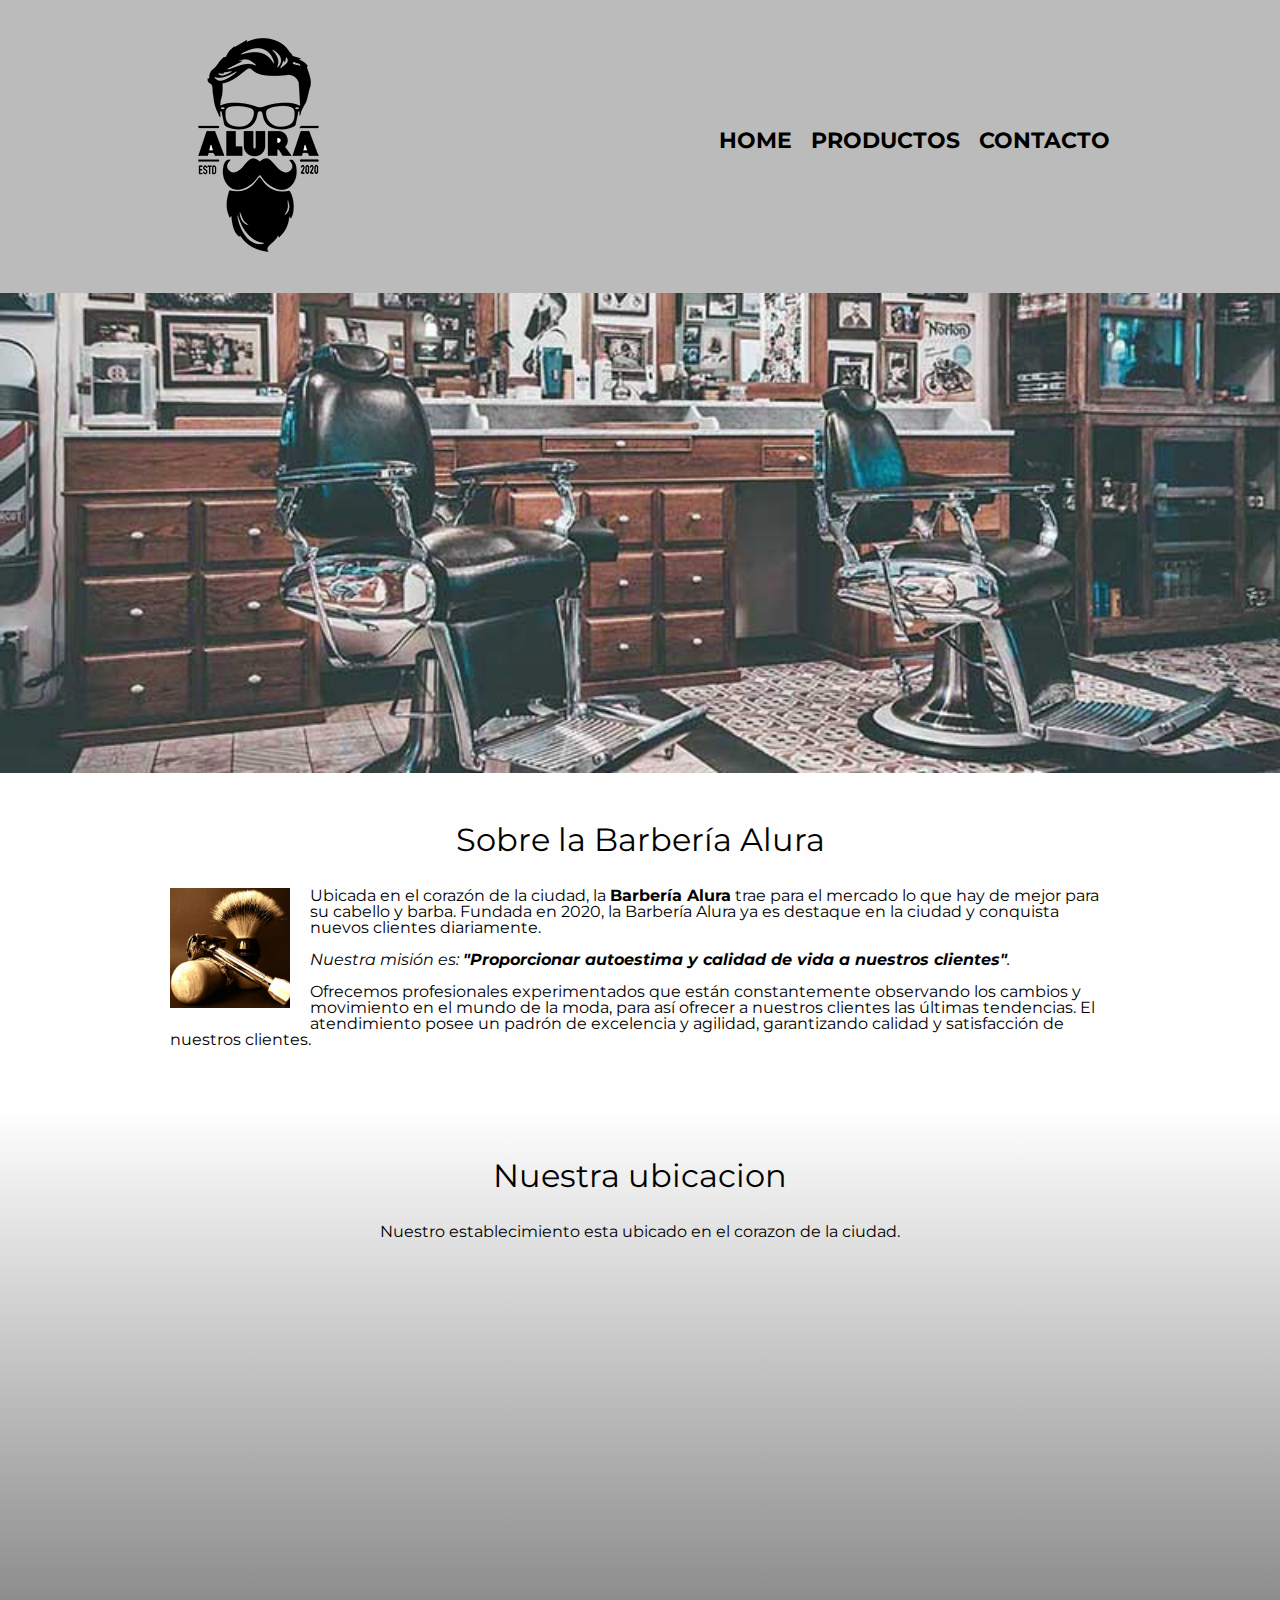
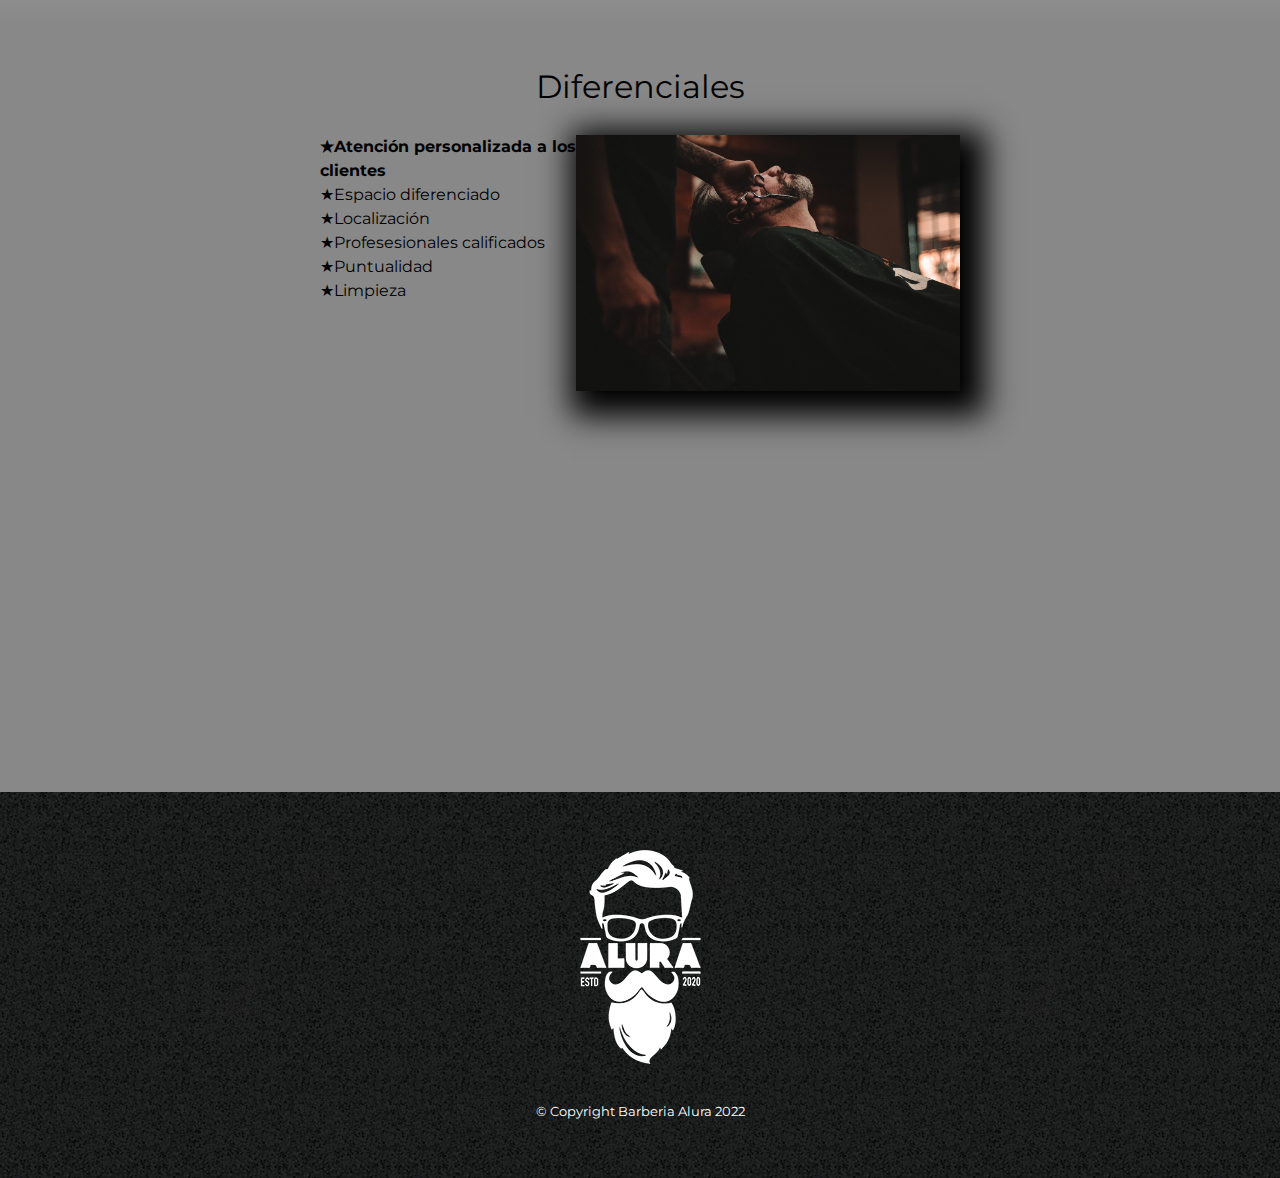
<file: Barberia/index.html>
<!DOCTYPE html>

<html lang="es">
    
    <head>

        <meta charset="UTF-8"> 
        <meta name="viewport" content="width=device-width">
        <title>Barbería Alura</title>
        <link rel="stylesheet" href="reset.css">
        <link rel="stylesheet" href="style.css">
        <link rel="preconnect" href="https://fonts.googleapis.com">
<link rel="preconnect" href="https://fonts.gstatic.com" crossorigin>
<link href="https://fonts.googleapis.com/css2?family=Montserrat:wght@300&display=swap" rel="stylesheet">
        
    </head>

    <body>

        <header>
            <div class="caja">
                <h1><img src="imagenes/logo.png" alt="Logo de la Barberia"></h1>
                <nav> 
                    <ul class="navegacion">
                        <li><a href="index.html">Home</a></li>
                        <li><a href="productos.html">Productos</a></li>
                        <li><a href="http://www.google.com">Contacto</a></li>

                    </ul>
                    </nav>
            </div>
            
        </header>

        <img class="banner" src="banner/banner.jpg">
        
        <main>
            <section class="principal">

                <h2 class="titulo-principal">Sobre la Barbería Alura</h2>
    
                <img class="utensilios" src="imagenes/utensilios.jpg" alt="Utensilios de un barbero">

                <p>Ubicada en el corazón de la ciudad, la <strong>Barbería Alura</strong> trae para el mercado lo que hay de mejor para su cabello y barba. Fundada en 2020, la Barbería Alura ya es destaque en la ciudad y conquista nuevos clientes diariamente.</p>
    
                <p id="mision"><em>Nuestra misión es: <strong>"Proporcionar autoestima y calidad de vida a nuestros clientes"</strong>.</em></p>
    
                <p>Ofrecemos profesionales experimentados que están constantemente observando los cambios y movimiento en el mundo de la moda, para así ofrecer a nuestros clientes las últimas tendencias. El atendimiento posee un padrón de excelencia y agilidad, garantizando calidad y satisfacción de nuestros clientes.</p> 
    
            </section>

            <section class="mapa">
                <h3 class="titulo-principal">Nuestra ubicacion</h3>
                <p>Nuestro establecimiento esta ubicado en el corazon de la ciudad.</p>

                <div class="mapa-contenido">
                    <iframe src="https://www.google.com/maps/embed?pb=!1m18!1m12!1m3!1d818.840157285932!2d-69.79672987675049!3d18.47479056557929!2m3!1f0!2f0!3f0!3m2!1i1024!2i768!4f13.1!3m3!1m2!1s0x8eaf879f7295117d%3A0xb3ab71dadba432c0!2sNormAlitas!5e0!3m2!1ses-419!2sdo!4v1674700617543!5m2!1ses-419!2sdo" width="100%" height="300" style="border:0;" allowfullscreen="" loading="lazy" referrerpolicy="no-referrer-when-downgrade"></iframe>
                </div>
                

            </section>
    
            <section class="diferenciales">
    
                <h3 class="titulo-principal">Diferenciales</h3>
                
                <div class="contenido-diferenciales">
                    <ul class="lista-diferenciales">
                        <li class="items">Atención personalizada a los clientes</li>
                        <li class="items">Espacio diferenciado</li>
                        <li class="items">Localización</li>
                        <li class="items">Profesesionales calificados</li>
                        <li class="items">Puntualidad</li>
                        <li class="items">Limpieza</li>
                    </ul><img src="diferenciales/diferenciales.jpg" class="imagen-diferenciales">
                </div>    

                <div class="video">
                    <iframe width="100%" height="315" src="https://www.youtube.com/embed/wcVVXUV0YUY" title="YouTube video player" frameborder="0" allow="accelerometer; autoplay; clipboard-write; encrypted-media; gyroscope; picture-in-picture; web-share" allowfullscreen></iframe>
                </div>

                
    
            </section>
        </main>
        <footer>
            <img src="imagenes/logo-blanco.png" alt="Logo de la Barberia">
            <p class="copyright">&copy Copyright Barberia Alura 2022</p>
        </footer> 
    </body>
    
</html>
</file>
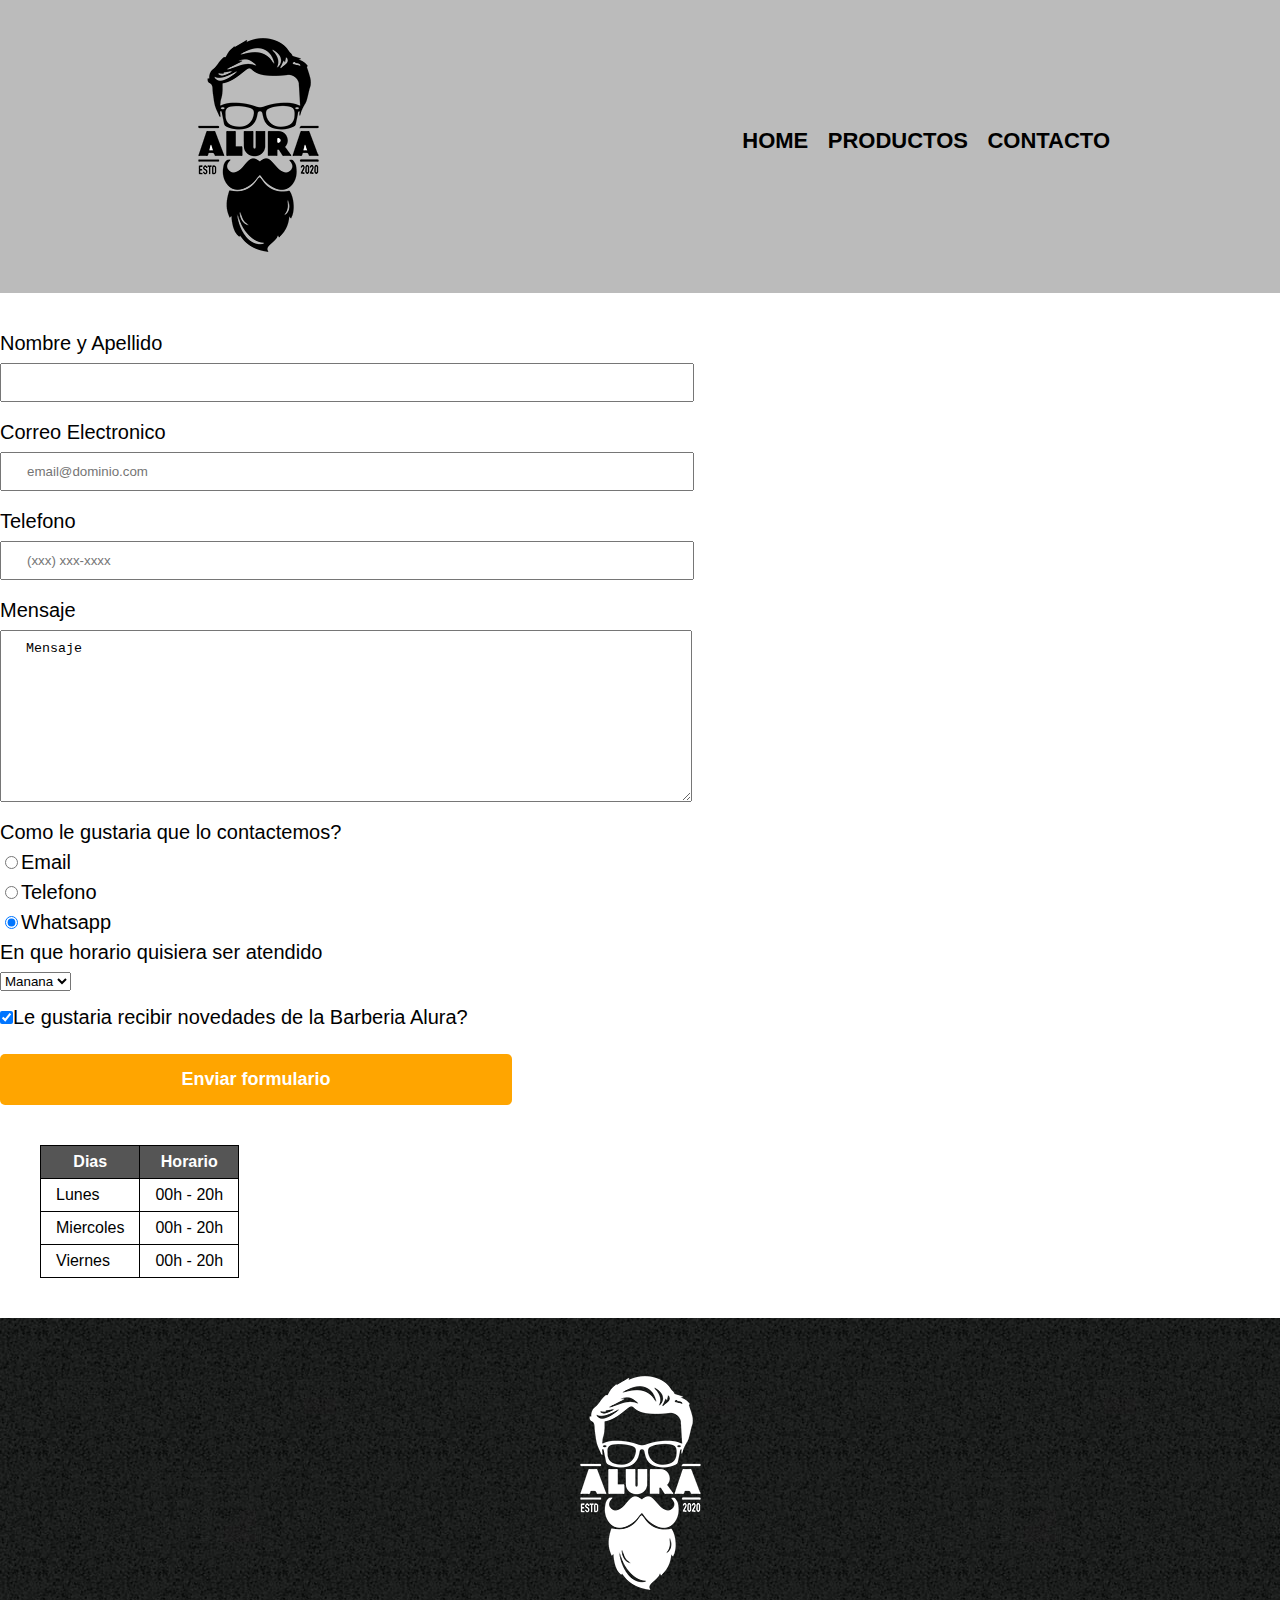
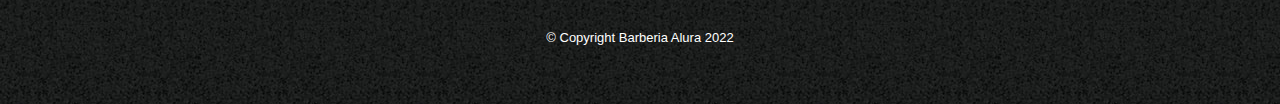
<file: Barberia/contacto.html>
<!DOCTYPE html>
<html>
    <head>
    <meta charset="UTF-8">    
    <title>Contactos - Barberia Alura</title>
    <link rel="stylesheet" href="reset.css">
    <link rel="stylesheet" href="style.css">
    </head>
    <body>
        <header>
            <div class="caja">
                <h1><img src="imagenes/logo.png" alt="Logo de la Barberia"></h1>
                <nav> 
                    <ul class="navegacion">
                        <li><a href="index.html">Home</a></li>
                        <li><a href="productos.html">Productos</a></li>
                        <li><a href="http://www.google.com">Contacto</a></li>

                    </ul>
                    </nav>
            </div>
            
        </header>
        <main id="contactos">
            <form>
                <label for="nombreapellido">Nombre y Apellido</label>
                <input type="text" id="nombreapellido" class="input-padron" required>
               
                <label for="correoelectronico">Correo Electronico</label>
                <input type="email" id="correoelectronico" class="input-padron" required
                placeholder="email@dominio.com">
           
                <label for="tel">Telefono</label>
                <input type="text" id="telefono" class="input-padron" required
                placeholder="(xxx) xxx-xxxx">
                
                <label for="mensaje">Mensaje</label>
                <textarea id="mensaje" cols="70" rows="10" class="input-padron">Mensaje</textarea>
                
                <fieldset>
                    <legend>Como le gustaria que lo contactemos?</legend>

                <label for="radio-email"><input type="radio" name="contacto" value="email" id="radio-email">Email</label>
                
                <label for="radio-telefono"><input type="radio" name="contacto" value="telefono" id="radio-telefono">Telefono</label>
                
                <label for="radio-whatsapp"><input type="radio" name="contacto" value="whatsapp" id="radio-whatsapp" checked>Whatsapp</label>
                   
                </fieldset>
                <fieldset>
                    <legend>En que horario quisiera ser atendido</legend>
                    <select>
                        <option>Manana</option>
                        <option>Tarde</option>
                        <option>Noche</option>
                    </select>
                </fieldset>
                <label><input type="checkbox" class="checkbox" checked>Le gustaria recibir novedades de la Barberia Alura?</label>

                <input type="submit" value="Enviar formulario" class="enviar">
            </form>
            <table>
                <thead>
                    <th>Dias</th>
                    <th>Horario</th>
                </thead>
                <tbody>
                    <tr>
                        <td>Lunes</td>
                        <td>00h - 20h</td>
                    </tr>
                    <tr>
                        <td>Miercoles</td>
                        <td>00h - 20h</td>    
                    </tr>
                    <tr>
                        <td>Viernes</td>
                        <td>00h - 20h</td>
                    </tr>
                </tbody>    
            </table>

        </main>
        <footer>
            <img src="imagenes/logo-blanco.png" alt="Logo de la Barberia">
            <p class="copyright">&copy Copyright Barberia Alura 2022</p>
        </footer>
    </body>

</html>
</file>
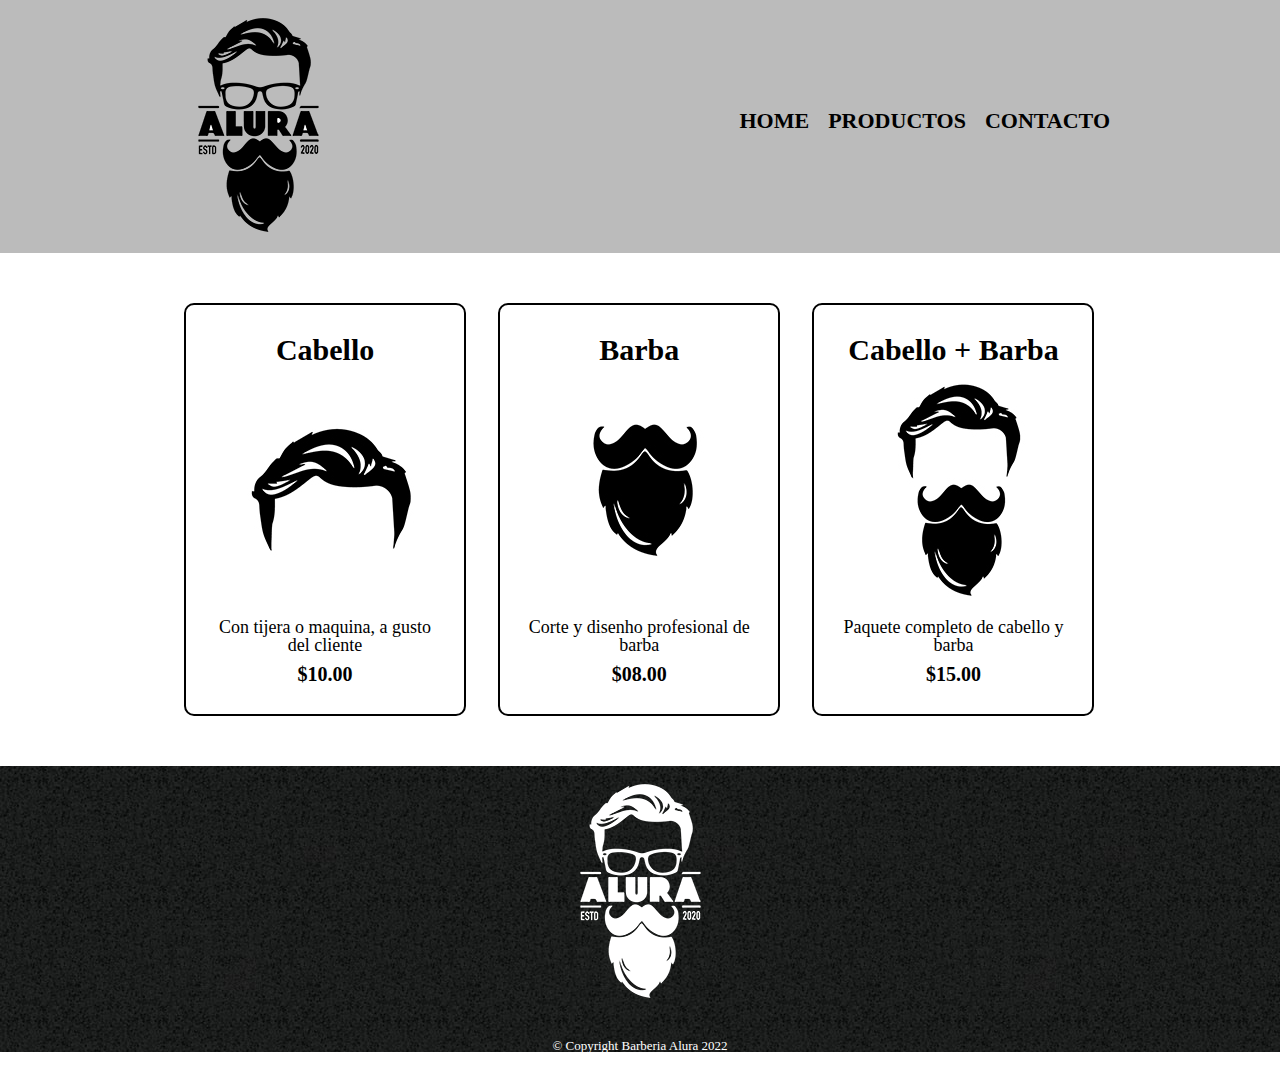
<file: Barberia/productos.html>
<!DOCTYPE html>
<html>
    <head>
    <meta charset="UTF-8">    
    <title>Productos - Barberia Alura</title>
    <link rel="stylesheet" href="style.css">
    <link rel="stylesheet" href="reset.css">
    </head>
    <body>
        <header>
            <div class="caja">
                <h1><img src="imagenes/logo.png"></h1>
                <nav> 
                    <ul class="navegacion">
                        <li><a href="index.html">Home</a></li>
                        <li><a href="productos.html">Productos</a></li>
                        <li><a href="http://www.google.com">Contacto</a></li>

                    </ul>
                    </nav>
            </div>
            
        </header>
        <main>
            <ul class="productos">
                <li>
                    <h2>Cabello</h2>
                    <img src="imagenes/cabello.jpg">
                    <p class="descProductos">Con tijera o maquina, a gusto del cliente</p>
                    <p class="precProductos">$10.00</p>
                </li>
                <li>
                    <h2>Barba</h2>
                    <img src="imagenes/barba.jpg">
                    <p class="descProductos">Corte y disenho profesional de barba</p>
                    <p class="precProductos">$08.00</p>
                    </li>
                <li>
                    <h2>Cabello + Barba</h2>
                    <img src="imagenes/cabello+barba.jpg">
                    <p class="descProductos">Paquete completo de cabello y barba</p>
                    <p class="precProductos">$15.00</p>
                   </li>
            </ul>
            
        </main>
        <footer>
            <img src="imagenes/logo-blanco.png">
            <p class="copyright">&copy Copyright Barberia Alura 2022</p>
        </footer>
    </body>

</html>
</file>
<file: Barberia/style.css>
body{
    font-family: 'Montserrat', sans-serif;
}

header {
    background-color: #BBBBBB;
    padding: 20px 0;
}

.caja{
    width: 940px;
    position: relative;
    margin: 0 auto;
}

nav{
    position: absolute;
    top:110px;
    right: 0;
}

nav li{
    display: inline;
    margin: 0 0 0 15px;
}

nav a{
    text-transform: uppercase;
    color: #000000;
    font-weight: bold;
    font-size: 22px;
    text-decoration: none;
}

nav a:hover{
    color: #c78c19;
    text-decoration: underline;
}

.productos{
    width: 940px;
    margin: 0 auto;
    padding: 50px;
}

.productos li{
    display: inline-block;
    text-align: center;
    width: 30%;
    vertical-align: top;
    margin: 0 1.5%;
    padding: 30px 20px;
    box-sizing: border-box;
    border: 2px solid #000000;
    border-radius: 10px;
}

.productos li:hover{
    border-color: #c78c19;
    

}

.productos li:active{
    border-color: #088c19;
}

.productos li:hover h2{
    font-size: 32px;
}

.productos h2{
    font-size: 30px;
    font-weight: bold;
    
}

.descProductos{
    font-size: 18px;
}

.precProductos{
    font-size: 20px;
    font-weight: bold;
    margin-top: 10px;

}

footer{
    text-align: center;
    background: url(imagenes/bg.jpg);
    padding: 40px;
    
}

.copyright{
    color: #ffffff;
    font-size: 13px;
    margin: 20px;
}

form{
    margin: 40px 0;
}

form label, form legend{
    display: block;
    font-size: 20px;
    margin: 0 0 10px;
}

.input-padron{
    display: block;
    margin: 0 0 20px;
    padding: 10px 25px;
    width: 50%;
}

.checkbox{
    margin: 20px 0;
}

.enviar {
    width: 40%;
    padding: 15px 0;
    font-size: 18px;
    font-weight: bold;
    color: white;
    background: orange;
    border: none;
    border-radius: 5px;
    transition: 1s all;
    cursor: pointer;
}

.enviar:hover{
    background: darkorange;
    transform: scale(1.2);
    
}

table {
    margin: 40px 40px;
}

thead {
    background: #555555;
    color: white;
    font-weight: bold;
}

td, th {
    border: 1px solid #000000;
    padding: 8px 15px;
}

/*CSS para nuestro home*/

.banner{
    width: 100%;
}

.principal{
    background: #fefefe;
    padding: 3em 0;
    width: 940px;
    margin: 0 auto;
}

.titulo-principal{
    text-align: center;
    font-size: 2em;
    margin: 0 0 1em;
    clear: left;
}

.principal p{
    margin: 0 0 1em;
}

.principal strong{
    font-weight: bold;
}

.principal em{
    font-style: italic;
}

.utensilios{
    width: 120px;
    float: left;
    margin: 0 20px 20px 0;
}

.mapa{
    padding: 3em 0;
    background: linear-gradient(#fefefe, #888888);
}

.mapa p{
    margin: 0 0 2em;
    text-align: center;
    
}

.mapa-contenido{
    width: 940px;
    margin: 0 auto;
}

.diferenciales {
    padding: 3em 0;
    background: #888888;
}

.contenido-diferenciales {
    width: 640px;
    margin: 0 auto;
}

.lista-diferenciales {
    width: 40%;
    display: inline-block;
    vertical-align: top;
}

.items {
    line-height: 1.5;
}

.items:first-child {
    font-weight: bold;
}

.imagen-diferenciales {
    width: 60%;
    transition: 400ms;
    box-shadow: 10px 10px 30px 15px #000000;
}

.imagen-diferenciales:hover{
    opacity: 0.3;
}

.items:before{
    content:"★"
}

.video{
    width: 560px;
    margin: 1em auto;
}

@media screen and (max-width:480px) {
    h1{
        text-align: center;
    }

    nav{
        position: static;
    }
    .caja, .principal, .mapa-contenido, .contenido-diferenciales, .video{
        width: auto;
    }
    .lista-diferenciales, .imagen-diferenciales{
        width: 100%;
    }
}
</file>
